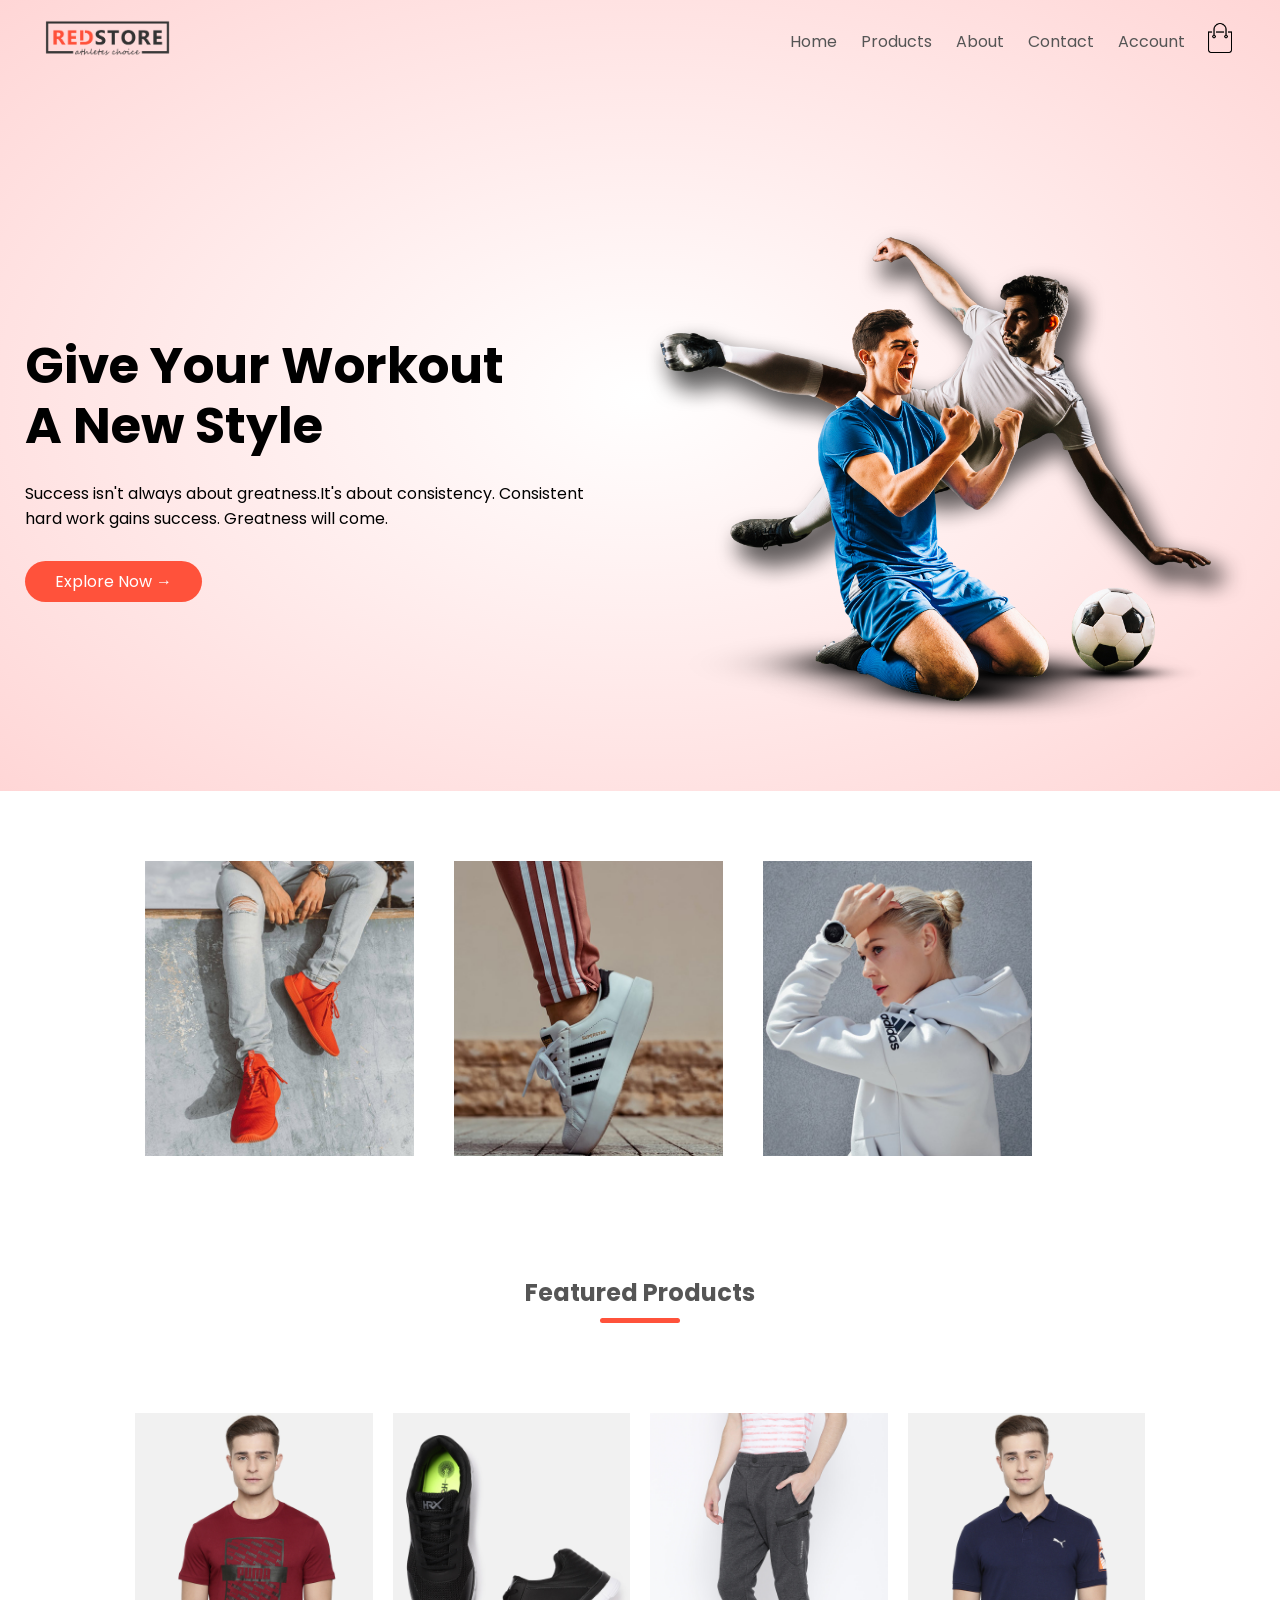
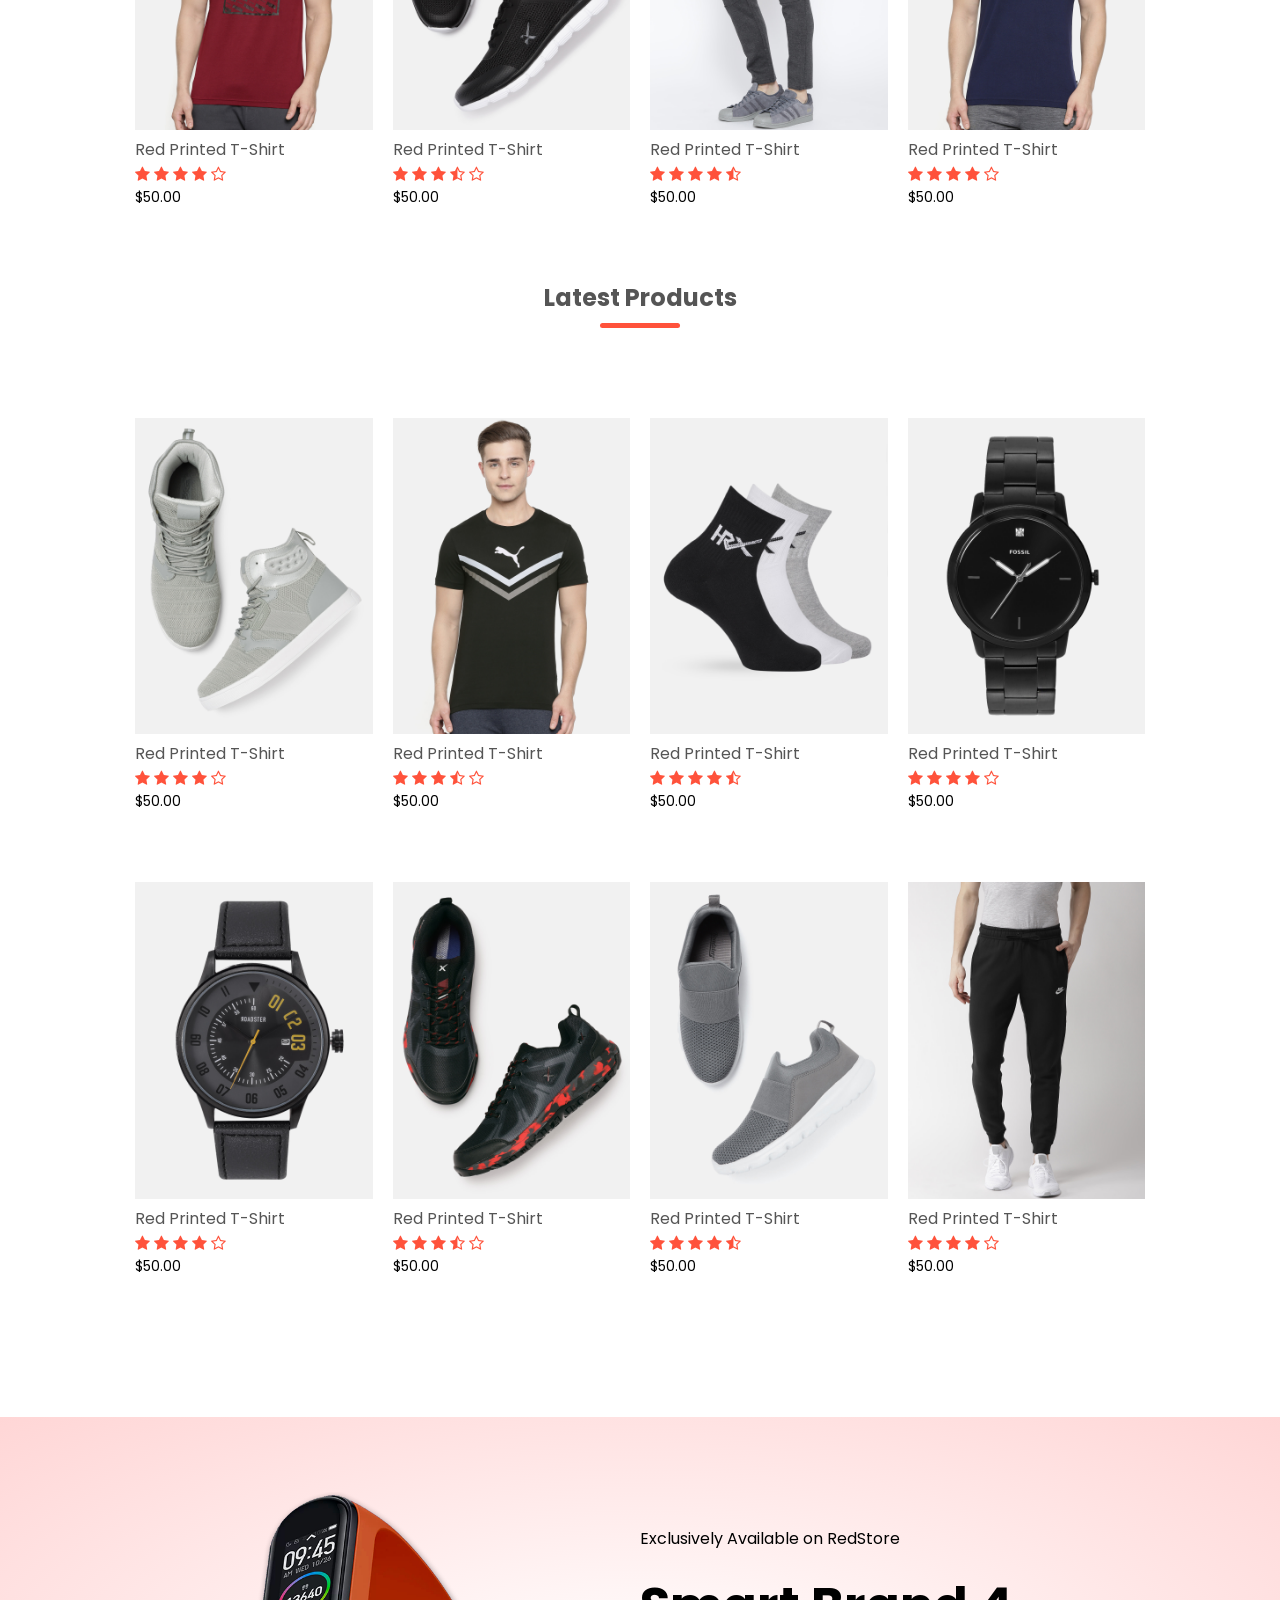
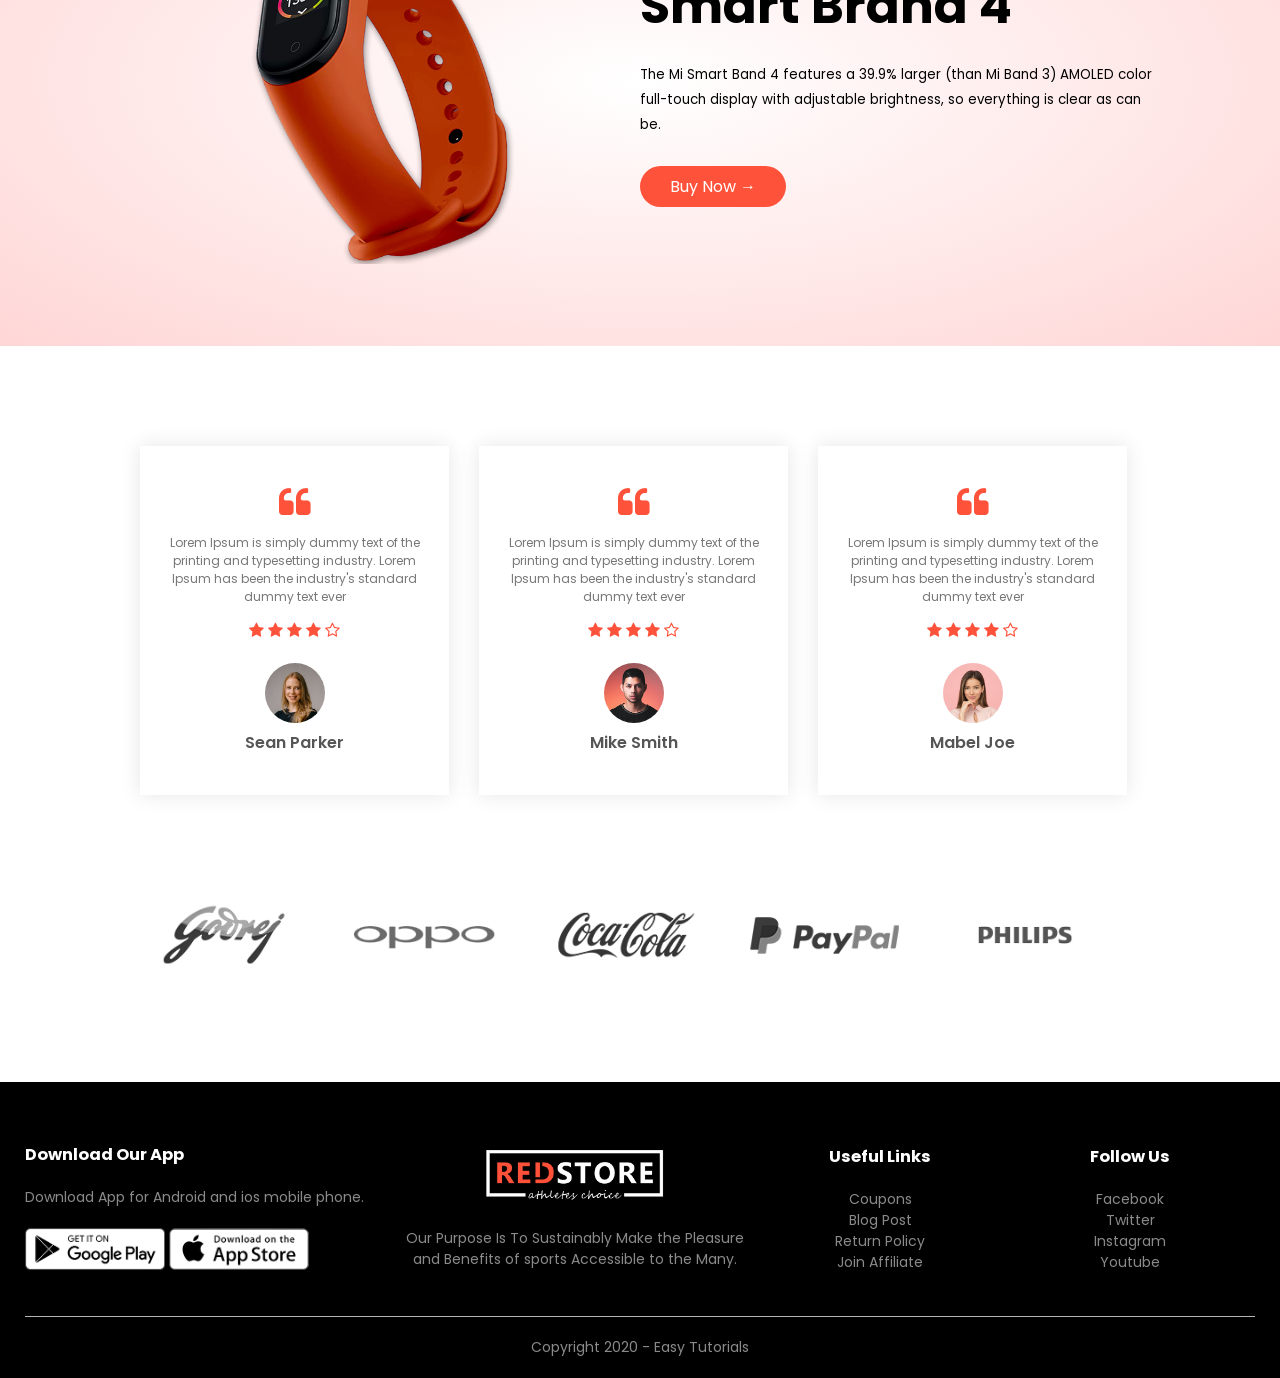
<file: index.html>
<!DOCTYPE html>
<html lang="en">
<head>
	<meta charset="UTF-8">
	<meta name="viewport" content="width=device-width, initial-scale=1.0">
	<title>RedStore | Ecommerce Website Design</title>
	<link rel="stylesheet" href="styles.css">
	
	<link rel="stylesheet" href="http://stackpath.bootstrapcdn.com/font-awesome/4.7.0/css/font-awesome.min.css">
</head>
<body>

	<div class="header">
<div class="container">
	<div class="navbar">
		<div class="logo">
			<a href="index.html"><img src="images/logo.png" alt="" width="125px"></a>
		</div>
		<nav>
			<ul id="MenuItems">
				<li>
					<a href="index.html">Home</a>
				</li>
				<li>
					<a href="products.html">Products</a>
				</li>
				<li>
					<a href="">About</a>
				</li>
				<li>
					<a href="">Contact</a>
				</li>
				<li>
					<a href="account.html">Account</a>
				</li>
			</ul>
		</nav>
		<a href="cart.html"><img src="images/cart.png" alt="" width="30px" height="30px"></a>
		<img src="images/menu.png" class="menu-icon" onclick="menutoggle()">

	</div>
	<div class="row">
		<div class="col-2">
			<h1>Give Your Workout <br> A New Style</h1>
			<p>Success isn't always about greatness.It's about consistency. Consistent <br> hard work gains success. Greatness will come.</p>
			<a href="" class="btn">Explore Now &#8594;</a>

		</div>
		<div class="col-2">
			<img src="images/image1.png" alt="">
		</div>

	</div>
</div>
</div>


		<!-- Featured categories -->

		<div class="categories">
			<div class="small-container">
			<div class="row">
				<div class="col-3">
					<img src="images/category-1.jpg" alt="">
				</div>
				<div class="col-3">
					<img src="images/category-2.jpg" alt="">
					
				</div>
				<div class="col-3">
					<img src="images/category-3.jpg" alt="">
					
				</div>

			</div>
		</div>
		</div>

		<!-- Featured Products -->

		<div class="small-container">
			<h2 class="title">Featured Products</h2>
			<div class="row">
				<div class="col-4">
					<a href="product-details.html"><img src="images/product-1.jpg" alt=""></a>
					<a href="product-details.html"><h4>Red Printed T-Shirt</h4></a>
					<div class="rating">
					<i class="fa fa-star"></i>
					<i class="fa fa-star"></i>
					<i class="fa fa-star"></i>
					<i class="fa fa-star"></i>
					<i class="fa fa-star-o"></i>
				</div>
					<p>$50.00</p>
				</div>
				<div class="col-4">
					<img src="images/product-2.jpg" alt="">
					<h4>Red Printed T-Shirt</h4>
					<div class="rating">
					<i class="fa fa-star"></i>
					<i class="fa fa-star"></i>
					<i class="fa fa-star"></i>
					<i class="fa fa-star-half-o"></i>
					<i class="fa fa-star-o"></i>
				</div>
					<p>$50.00</p>
				</div>
				<div class="col-4">
					<img src="images/product-3.jpg" alt="">
					<h4>Red Printed T-Shirt</h4>
					<div class="rating">
					<i class="fa fa-star"></i>
					<i class="fa fa-star"></i>
					<i class="fa fa-star"></i>
					<i class="fa fa-star"></i>
					<i class="fa fa-star-half-o"></i>
				</div>
					<p>$50.00</p>
				</div>
				<div class="col-4">
					<img src="images/product-4.jpg" alt="">
					<h4>Red Printed T-Shirt</h4>
					<div class="rating">
					<i class="fa fa-star"></i>
					<i class="fa fa-star"></i>
					<i class="fa fa-star"></i>
					<i class="fa fa-star"></i>
					<i class="fa fa-star-o"></i>
				</div>
					<p>$50.00</p>
				</div>
			</div>

			<!-- Latest products -->

			<h2 class="title">Latest Products</h2>
			<div class="row">
				<div class="col-4">
					<img src="images/product-5.jpg" alt="">
					<h4>Red Printed T-Shirt</h4>
					<div class="rating">
					<i class="fa fa-star"></i>
					<i class="fa fa-star"></i>
					<i class="fa fa-star"></i>
					<i class="fa fa-star"></i>
					<i class="fa fa-star-o"></i>
				</div>
					<p>$50.00</p>
				</div>
				<div class="col-4">
					<img src="images/product-6.jpg" alt="">
					<h4>Red Printed T-Shirt</h4>
					<div class="rating">
					<i class="fa fa-star"></i>
					<i class="fa fa-star"></i>
					<i class="fa fa-star"></i>
					<i class="fa fa-star-half-o"></i>
					<i class="fa fa-star-o"></i>
				</div>
					<p>$50.00</p>
				</div>
				<div class="col-4">
					<img src="images/product-7.jpg" alt="">
					<h4>Red Printed T-Shirt</h4>
					<div class="rating">
					<i class="fa fa-star"></i>
					<i class="fa fa-star"></i>
					<i class="fa fa-star"></i>
					<i class="fa fa-star"></i>
					<i class="fa fa-star-half-o"></i>
				</div>
					<p>$50.00</p>
				</div>
				<div class="col-4">
					<img src="images/product-8.jpg" alt="">
					<h4>Red Printed T-Shirt</h4>
					<div class="rating">
					<i class="fa fa-star"></i>
					<i class="fa fa-star"></i>
					<i class="fa fa-star"></i>
					<i class="fa fa-star"></i>
					<i class="fa fa-star-o"></i>
				</div>
					<p>$50.00</p>
				</div>
			</div>

			<div class="row">
				<div class="col-4">
					<img src="images/product-9.jpg" alt="">
					<h4>Red Printed T-Shirt</h4>
					<div class="rating">
					<i class="fa fa-star"></i>
					<i class="fa fa-star"></i>
					<i class="fa fa-star"></i>
					<i class="fa fa-star"></i>
					<i class="fa fa-star-o"></i>
				</div>
					<p>$50.00</p>
				</div>
				<div class="col-4">
					<img src="images/product-10.jpg" alt="">
					<h4>Red Printed T-Shirt</h4>
					<div class="rating">
					<i class="fa fa-star"></i>
					<i class="fa fa-star"></i>
					<i class="fa fa-star"></i>
					<i class="fa fa-star-half-o"></i>
					<i class="fa fa-star-o"></i>
				</div>
					<p>$50.00</p>
				</div>
				<div class="col-4">
					<img src="images/product-11.jpg" alt="">
					<h4>Red Printed T-Shirt</h4>
					<div class="rating">
					<i class="fa fa-star"></i>
					<i class="fa fa-star"></i>
					<i class="fa fa-star"></i>
					<i class="fa fa-star"></i>
					<i class="fa fa-star-half-o"></i>
				</div>
					<p>$50.00</p>
				</div>
				<div class="col-4">
					<img src="images/product-12.jpg" alt="">
					<h4>Red Printed T-Shirt</h4>
					<div class="rating">
					<i class="fa fa-star"></i>
					<i class="fa fa-star"></i>
					<i class="fa fa-star"></i>
					<i class="fa fa-star"></i>
					<i class="fa fa-star-o"></i>
				</div>
					<p>$50.00</p>
				</div>

			</div>
		</div>


		<!-- Offer -->

		<div class="offer">
			<div class="small-container">
			<div class="row">
				<div class="col-2">
					<img src="images/exclusive.png" alt="" class="offer-img">
				</div>
				<div class="col-2">
					<p>Exclusively Available on RedStore</p>
					<h1>Smart Brand 4</h1>
					<small>The Mi Smart Band 4 features a 39.9% larger (than Mi Band 3) AMOLED color full-touch display with adjustable brightness, so everything is clear as can be.</small>
					<div class="col-2">
						<a href="" class="btn">Buy Now &#8594;</a>
					</div>
				</div>

			</div>

		</div>
	</div>

	<!-- Testimonial -->


	<div class="testimonial">
		<div class="small-container">
			<div class="row">
				<div class="col-3">
					<i class="fa fa-quote-left"></i>
					<p>Lorem Ipsum is simply dummy text of the printing and typesetting industry. Lorem Ipsum has been the industry's standard dummy text ever</p>
					<div class="rating">
					<i class="fa fa-star"></i>
					<i class="fa fa-star"></i>
					<i class="fa fa-star"></i>
					<i class="fa fa-star"></i>
					<i class="fa fa-star-o"></i>
				</div>
				<img src="images/user-1.png" alt="">
				<h3>Sean Parker</h3>
				</div>
				<div class="col-3">
					<i class="fa fa-quote-left"></i>
					<p>Lorem Ipsum is simply dummy text of the printing and typesetting industry. Lorem Ipsum has been the industry's standard dummy text ever</p>
					<div class="rating">
					<i class="fa fa-star"></i>
					<i class="fa fa-star"></i>
					<i class="fa fa-star"></i>
					<i class="fa fa-star"></i>
					<i class="fa fa-star-o"></i>
				</div>
				<img src="images/user-2.png" alt="">
				<h3>Mike Smith</h3>
				</div>
				<div class="col-3">
					<i class="fa fa-quote-left"></i>
					<p>Lorem Ipsum is simply dummy text of the printing and typesetting industry. Lorem Ipsum has been the industry's standard dummy text ever</p>
					<div class="rating">
					<i class="fa fa-star"></i>
					<i class="fa fa-star"></i>
					<i class="fa fa-star"></i>
					<i class="fa fa-star"></i>
					<i class="fa fa-star-o"></i>
				</div>
				<img src="images/user-3.png" alt="">
				<h3>Mabel Joe</h3>
				</div>
			</div>
		</div>
	</div>

	<!-- Brands -->

	<div class="brands">
		<div class="small-container">
			<div class="row">
				<div class="col-5">
					<img src="images/logo-godrej.png" alt="">
				</div>
				<div class="col-5">
					<img src="images/logo-oppo.png" alt="">
				</div>
				<div class="col-5">
					<img src="images/logo-coca-cola.png" alt="">
				</div>
				<div class="col-5">
					<img src="images/logo-paypal.png" alt="">
				</div>
				<div class="col-5">
					<img src="images/logo-philips.png" alt="">
				</div>
			</div>
		</div>
	</div>


	<!-- Footer -->

	<div class="footer">
		<div class="container">
			<div class="row">
				<div class="footer-col-1">
					<h3>Download Our App</h3>
					<p>Download App for Android and ios mobile phone.</p>
					<div class="app-logo">
						<img src="images/play-store.png" alt="">
						<img src="images/app-store.png" alt="">
					</div>
				</div>
				<div class="footer-col-2">
					<img src="images/logo-white.png" alt="">
					<p>Our Purpose Is To Sustainably Make the Pleasure and Benefits of sports Accessible to the Many.</p>
				</div>
				<div class="footer-col-3">
					<h3>Useful Links</h3>
					<ul>
						<li>Coupons</li>
						<li>Blog Post</li>
						<li>Return Policy</li>
						<li>Join Affiliate</li>
					</ul>
					
				</div>
				<div class="footer-col-4">
					<h3>Follow Us</h3>
					<ul>
						<li>Facebook</li>
						<li>Twitter</li>
						<li>Instagram</li>
						<li>Youtube</li>
					</ul>
					
				</div>
			</div>
			<hr>
			<p class="copyright">Copyright 2020 - Easy Tutorials</p>
		</div>
	</div>

		<!-- js for toggle menu -->

		<script>
			var MenuItems = document.getElementById("MenuItems");

MenuItems.style.maxHeight = "0px";

function menutoggle(){

	if(MenuItems.style.maxHeight == "0px"){

		MenuItems.style.maxHeight = "200px";

	}
	else{

		MenuItems.style.maxHeight = "0px"
	}
}

		</script>


	
</body>
</html>
</file>
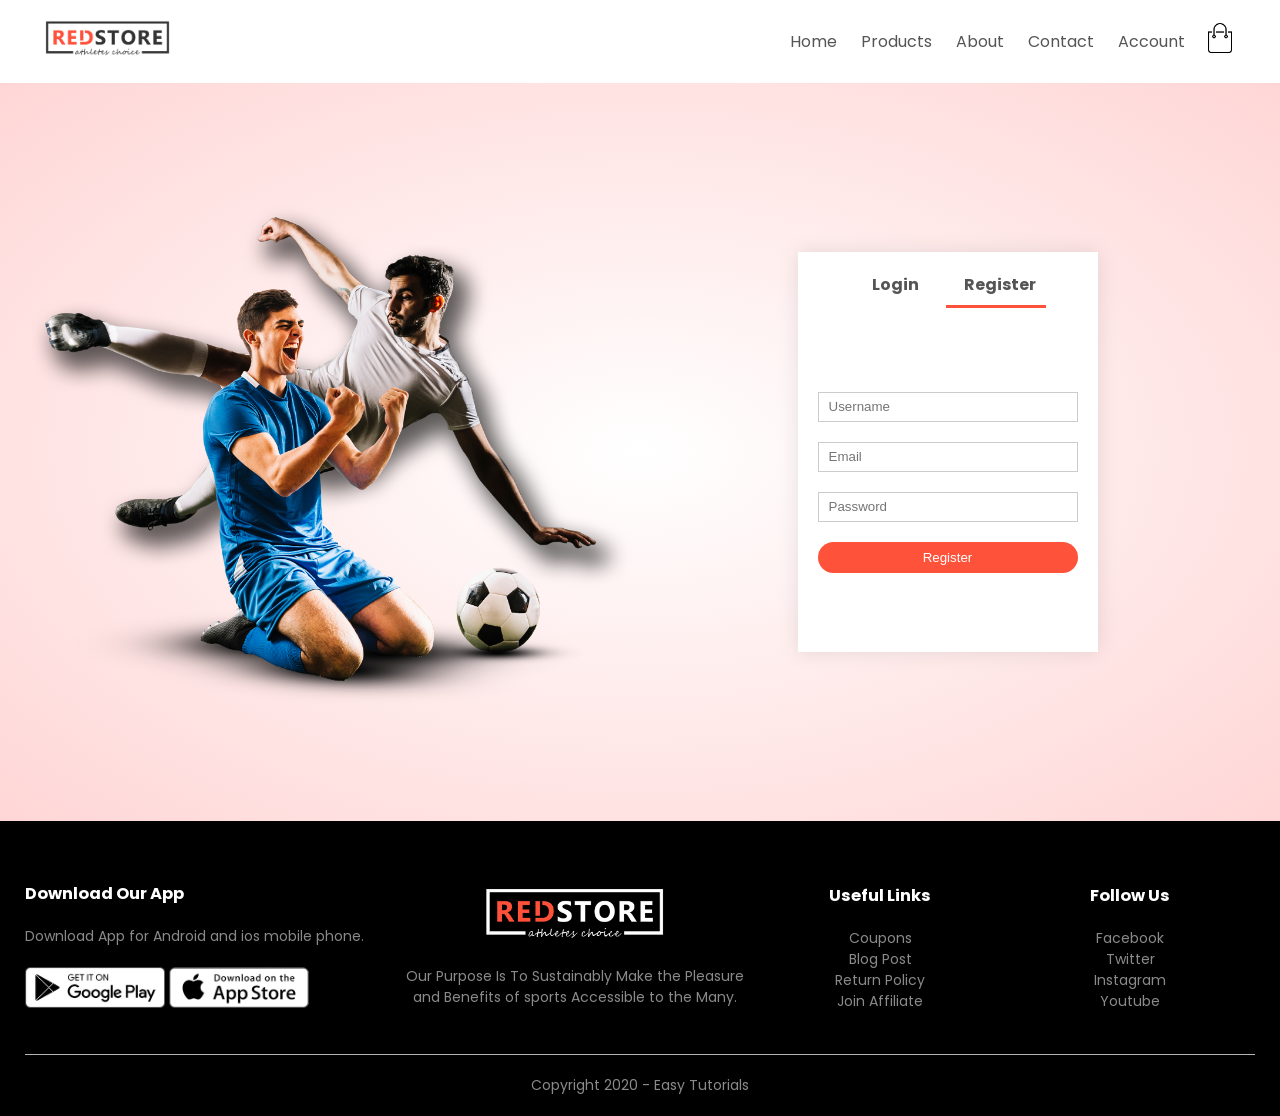
<file: account.html>
<!DOCTYPE html>
<html lang="en">
<head>
	<meta charset="UTF-8">
	<meta name="viewport" content="width=device-width, initial-scale=1.0">
	<title>All Products - RedStore </title>
	<link rel="stylesheet" href="styles.css">
	
	<link rel="stylesheet" href="http://stackpath.bootstrapcdn.com/font-awesome/4.7.0/css/font-awesome.min.css">
</head>
<body>

	
<div class="container">
	<div class="navbar">
		<div class="logo">
			<a href="index.html"><img src="images/logo.png" alt="" width="125px"></a>
		</div>
		<nav>
			<ul id="MenuItems">
				<li>
					<a href="index.html">Home</a>
				</li>
				<li>
					<a href="products.html">Products</a>
				</li>
				<li>
					<a href="">About</a>
				</li>
				<li>
					<a href="">Contact</a>
				</li>
				<li>
					<a href="account.html">Account</a>
				</li>
			</ul>
		</nav>
				<a href="cart.html"><img src="images/cart.png" alt="" width="30px" height="30px"></a>

		<img src="images/menu.png" class="menu-icon" onclick="menutoggle()">

	</div>
</div>

 			<!-- account-page -->
<div class="account-page">
	<div class="container">
		<div class="row">
			<div class="col-2">
				<img src="images/image1.png" width="100%">
			</div>
			<div class="col-2">
				<div class="form-container">
					<div class="form-btn">
						<span id="login">Login</span>
						<span id="register">Register</span>
						<hr id="Indicator">
					</div>
					<form action="" id="LoginForm">
						
						<input type="text" placeholder="Username">

						<input type="password" placeholder="Password">

						<button type="Submit" class="btn">Login</button>

						<a href="">Forgot password</a>
					</form>

					<form action="" id="RegForm">
						
						<input type="text" placeholder="Username">

						<input type="email" placeholder="Email">

						<input type="password" placeholder="Password">

						<button type="Submit" class="btn">Register</button>

					</form>
				</div>
			</div>
		</div>
	</div>
</div>




	<!-- Footer -->

	<div class="footer">
		<div class="container">
			<div class="row">
				<div class="footer-col-1">
					<h3>Download Our App</h3>
					<p>Download App for Android and ios mobile phone.</p>
					<div class="app-logo">
						<img src="images/play-store.png" alt="">
						<img src="images/app-store.png" alt="">
					</div>
				</div>
				<div class="footer-col-2">
					<img src="images/logo-white.png" alt="">
					<p>Our Purpose Is To Sustainably Make the Pleasure and Benefits of sports Accessible to the Many.</p>
				</div>
				<div class="footer-col-3">
					<h3>Useful Links</h3>
					<ul>
						<li>Coupons</li>
						<li>Blog Post</li>
						<li>Return Policy</li>
						<li>Join Affiliate</li>
					</ul>
					
				</div>
				<div class="footer-col-4">
					<h3>Follow Us</h3>
					<ul>
						<li>Facebook</li>
						<li>Twitter</li>
						<li>Instagram</li>
						<li>Youtube</li>
					</ul>
					
				</div>
			</div>
			<hr>
			<p class="copyright">Copyright 2020 - Easy Tutorials</p>
		</div>
	</div>



		<script>
			var MenuItems = document.getElementById("MenuItems");

MenuItems.style.maxHeight = "0px";

function menutoggle(){

	if(MenuItems.style.maxHeight == "0px"){

		MenuItems.style.maxHeight = "200px";

	}
	else{

		MenuItems.style.maxHeight = "0px"
	}
}


			 // js for toggel Form

			 
var LoginForm = document.getElementById("LoginForm");
var RegForm = document.getElementById("RegForm");
var Indicator = document.getElementById("Indicator");
var login = document.getElementById("login")
var register = document.getElementById("register");

register.addEventListener('click',function(){


RegForm.style.transform = "translateX(0px)";
LoginForm.style.transform = "translateX(0px)";
Indicator.style.transform = "translateX(100px)";



});

login.addEventListener('click',function(){


RegForm.style.transform = "translateX(300px)";
LoginForm.style.transform = "translateX(300px)";
Indicator.style.transform = "translateX(0px)";


});
		</script>


	
</body>
</html>
</file>
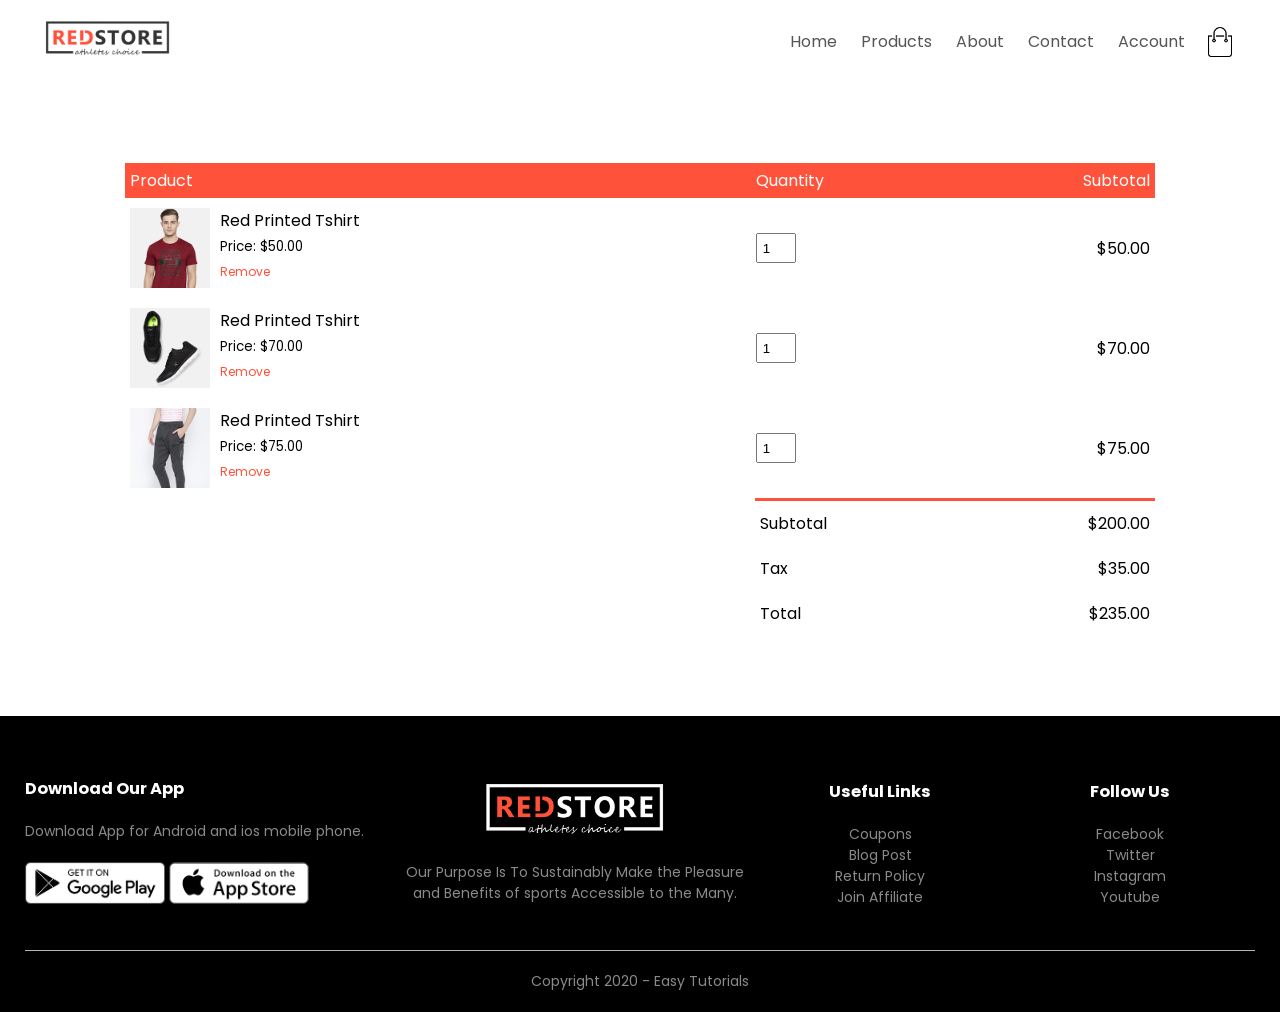
<file: cart.html>
<!DOCTYPE html>
<html lang="en">
<head>
	<meta charset="UTF-8">
	<meta name="viewport" content="width=device-width, initial-scale=1.0">
	<title>All Products - RedStore </title>
	<link rel="stylesheet" href="styles.css">
	
	<link rel="stylesheet" href="http://stackpath.bootstrapcdn.com/font-awesome/4.7.0/css/font-awesome.min.css">
</head>
<body>

	
<div class="container">
	<div class="navbar">
		<div class="logo">
			<a href="index.html"><img src="images/logo.png" alt="" width="125px"></a>
		</div>
		<nav>
			<ul id="MenuItems">
				<li>
					<a href="index.html">Home</a>
				</li>
				<li>
					<a href="products.html">Products</a>
				</li>
				<li>
					<a href="">About</a>
				</li>
				<li>
					<a href="">Contact</a>
				</li>
				<li>
					<a href="account.html">Account</a>
				</li>
			</ul>
		</nav>
		<img src="images/cart.png" alt="" width="30px" height="30px">
		<img src="images/menu.png" class="menu-icon" onclick="menutoggle()">

	</div>
</div>
	
			<!-- Cart Items Details -->

			<div class="small-container cart-page">
				<table>
					<tr>
						<th>Product</th>
						<th>Quantity</th>
						<th>Subtotal</th>

					</tr>
					<tr>
						<td>
							<div class="cart-info">
								<img src="images/buy-1.jpg" alt="">
							
							<div>
								<p>Red Printed Tshirt</p>
								<small>Price: $50.00</small>
								<br>
								<a href="">Remove</a>
							</div>
						</div>
						</td>
						<td><input type="number" value="1"></td>
						<td>$50.00</td>

					</tr>
					<tr>
						<td>
							<div class="cart-info">
								<img src="images/buy-2.jpg" alt="">
							
							<div>
								<p>Red Printed Tshirt</p>
								<small>Price: $70.00</small>
								<br>
								<a href="">Remove</a>
							</div>
						</div>
						</td>
						<td><input type="number" value="1"></td>
						<td>$70.00</td>

					</tr>
					<tr>
						<td>
							<div class="cart-info">
								<img src="images/buy-3.jpg" alt="">
							
							<div>
								<p>Red Printed Tshirt</p>
								<small>Price: $75.00</small>
								<br>
								<a href="">Remove</a>
							</div>
						</div>
						</td>
						<td><input type="number" value="1"></td>
						<td>$75.00</td>

					</tr>
				</table>

				<div class="total-price">
					<table>
						<tr>
							<td>Subtotal</td>
							<td>$200.00</td>

						</tr>
						<tr>
							<td>Tax</td>
							<td>$35.00</td>

						</tr>
						<tr>
							<td>Total</td>
							<td>$235.00</td>

						</tr>
					</table>
				</div>
			</div>


	<!-- Footer -->

	<div class="footer">
		<div class="container">
			<div class="row">
				<div class="footer-col-1">
					<h3>Download Our App</h3>
					<p>Download App for Android and ios mobile phone.</p>
					<div class="app-logo">
						<img src="images/play-store.png" alt="">
						<img src="images/app-store.png" alt="">
					</div>
				</div>
				<div class="footer-col-2">
					<img src="images/logo-white.png" alt="">
					<p>Our Purpose Is To Sustainably Make the Pleasure and Benefits of sports Accessible to the Many.</p>
				</div>
				<div class="footer-col-3">
					<h3>Useful Links</h3>
					<ul>
						<li>Coupons</li>
						<li>Blog Post</li>
						<li>Return Policy</li>
						<li>Join Affiliate</li>
					</ul>
					
				</div>
				<div class="footer-col-4">
					<h3>Follow Us</h3>
					<ul>
						<li>Facebook</li>
						<li>Twitter</li>
						<li>Instagram</li>
						<li>Youtube</li>
					</ul>
					
				</div>
			</div>
			<hr>
			<p class="copyright">Copyright 2020 - Easy Tutorials</p>
		</div>
	</div>

		<!-- js for toggle menu -->

		<script>
			var MenuItems = document.getElementById("MenuItems");

MenuItems.style.maxHeight = "0px";

function menutoggle(){

	if(MenuItems.style.maxHeight == "0px"){

		MenuItems.style.maxHeight = "200px";

	}
	else{

		MenuItems.style.maxHeight = "0px"
	}
}


		</script>


	
</body>
</html>
</file>
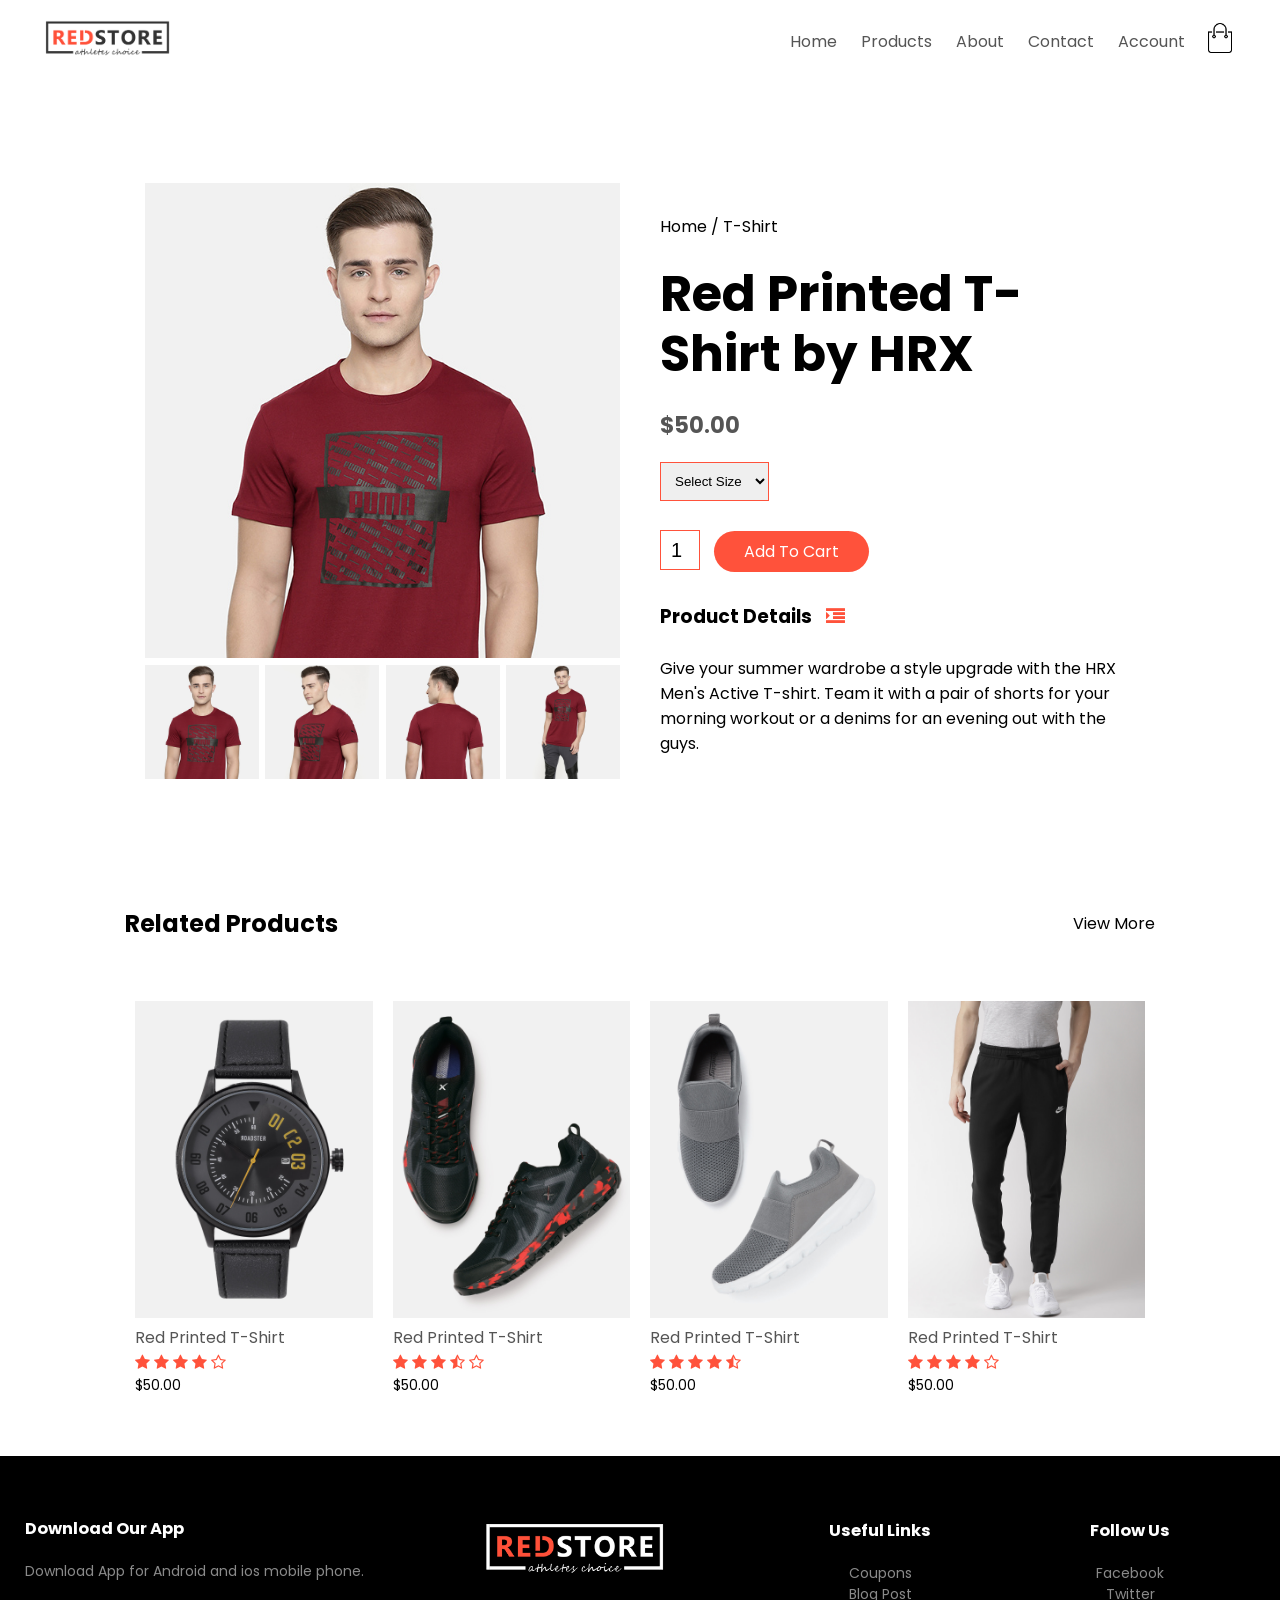
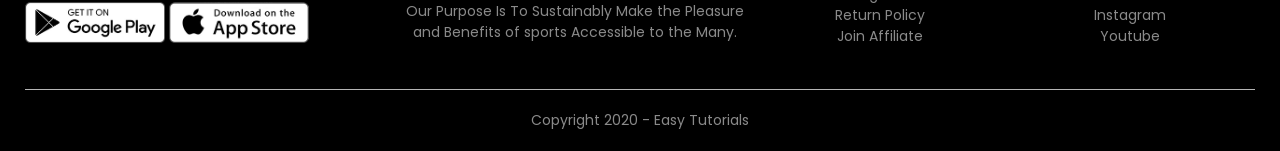
<file: product-details.html>
<!DOCTYPE html>
<html lang="en">
<head>
	<meta charset="UTF-8">
	<meta name="viewport" content="width=device-width, initial-scale=1.0">
	<title>All Products - RedStore </title>
	<link rel="stylesheet" href="styles.css">
	
	<link rel="stylesheet" href="http://stackpath.bootstrapcdn.com/font-awesome/4.7.0/css/font-awesome.min.css">
</head>
<body>

	
<div class="container">
	<div class="navbar">
		<div class="logo">
			<a href="index.html"><img src="images/logo.png" alt="" width="125px"></a>
		</div>
		<nav>
			<ul id="MenuItems">
				<li>
					<a href="index.html">Home</a>
				</li>
				<li>
					<a href="products.html">Products</a>
				</li>
				<li>
					<a href="">About</a>
				</li>
				<li>
					<a href="">Contact</a>
				</li>
				<li>
					<a href="account.html">Account</a>
				</li>
			</ul>
		</nav>
				<a href="cart.html"><img src="images/cart.png" alt="" width="30px" height="30px"></a>
		<img src="images/menu.png" class="menu-icon" onclick="menutoggle()">

	</div>
</div>


			<!-- Single Product Details -->

			<div class="small-container single-product">
				 <div class="row">
				 	<div class="col-2">
				 		<img src="images/gallery-1.jpg" alt="" id="ProductImg">

				 		<div class="small-img-row">
				 			<div class="small-img-col">
				 				<img src="images/gallery-1.jpg" width="100%" class="small-img">
				 			</div>
				 			<div class="small-img-col">
				 				<img src="images/gallery-2.jpg" width="100%" class="small-img">
				 			</div>
				 			<div class="small-img-col">
				 				<img src="images/gallery-3.jpg" width="100%" class="small-img">
				 			</div>
				 			<div class="small-img-col">
				 				<img src="images/gallery-4.jpg" width="100%" class="small-img">
				 			</div>
				 		</div>
				 	</div>
				 	<div class="col-2">
				 	<p>Home / T-Shirt</p>
				 	<h1>Red Printed T-Shirt by HRX</h1>
				 	<h4>$50.00</h4>
				 	<select>
				 		<option>Select Size</option>
				 		<option>XXL</option>
				 		<option>XL</option>
				 		<option>Large</option>
				 		<option>Medium</option>
				 		<option>Small</option>
				 		<option>XS</option>
				 	</select>
				 	<input type="number" value="1">
				 	<a href="" class="btn">Add To Cart</a>
				 	<h3>Product Details <i class="fa fa-indent"></i></h3>
				 	<br>
				 	<p>Give your summer wardrobe a style upgrade with the HRX Men's Active T-shirt. Team it with a pair of shorts for your morning workout or a denims for an evening out with the guys.</p>
				 </div>
				 </div>
			</div>

				<!-- Title -->

				<div class="small-container single-product">
					<div class="row row-2">
						<h2>Related Products</h2>
						<p>View More</p>
					</div> 
				</div>




		<!-- Featured Products -->

		<div class="small-container">

			<div class="row">
				<div class="col-4">
					<img src="images/product-9.jpg" alt="">
					<h4>Red Printed T-Shirt</h4>
					<div class="rating">
					<i class="fa fa-star"></i>
					<i class="fa fa-star"></i>
					<i class="fa fa-star"></i>
					<i class="fa fa-star"></i>
					<i class="fa fa-star-o"></i>
				</div>
					<p>$50.00</p>
				</div>
				<div class="col-4">
					<img src="images/product-10.jpg" alt="">
					<h4>Red Printed T-Shirt</h4>
					<div class="rating">
					<i class="fa fa-star"></i>
					<i class="fa fa-star"></i>
					<i class="fa fa-star"></i>
					<i class="fa fa-star-half-o"></i>
					<i class="fa fa-star-o"></i>
				</div>
					<p>$50.00</p>
				</div>
				<div class="col-4">
					<img src="images/product-11.jpg" alt="">
					<h4>Red Printed T-Shirt</h4>
					<div class="rating">
					<i class="fa fa-star"></i>
					<i class="fa fa-star"></i>
					<i class="fa fa-star"></i>
					<i class="fa fa-star"></i>
					<i class="fa fa-star-half-o"></i>
				</div>
					<p>$50.00</p>
				</div>
				<div class="col-4">
					<img src="images/product-12.jpg" alt="">
					<h4>Red Printed T-Shirt</h4>
					<div class="rating">
					<i class="fa fa-star"></i>
					<i class="fa fa-star"></i>
					<i class="fa fa-star"></i>
					<i class="fa fa-star"></i>
					<i class="fa fa-star-o"></i>
				</div>
					<p>$50.00</p>
				</div>

			</div>

		</div>

			
	

	<!-- Footer -->

	<div class="footer">
		<div class="container">
			<div class="row">
				<div class="footer-col-1">
					<h3>Download Our App</h3>
					<p>Download App for Android and ios mobile phone.</p>
					<div class="app-logo">
						<img src="images/play-store.png" alt="">
						<img src="images/app-store.png" alt="">
					</div>
				</div>
				<div class="footer-col-2">
					<img src="images/logo-white.png" alt="">
					<p>Our Purpose Is To Sustainably Make the Pleasure and Benefits of sports Accessible to the Many.</p>
				</div>
				<div class="footer-col-3">
					<h3>Useful Links</h3>
					<ul>
						<li>Coupons</li>
						<li>Blog Post</li>
						<li>Return Policy</li>
						<li>Join Affiliate</li>
					</ul>
					
				</div>
				<div class="footer-col-4">
					<h3>Follow Us</h3>
					<ul>
						<li>Facebook</li>
						<li>Twitter</li>
						<li>Instagram</li>
						<li>Youtube</li>
					</ul>
					
				</div>
			</div>
			<hr>
			<p class="copyright">Copyright 2020 - Easy Tutorials</p>
		</div>
	</div>

		<!-- js for toggle menu -->

		<script>
			var MenuItems = document.getElementById("MenuItems");

MenuItems.style.maxHeight = "0px";

function menutoggle(){

	if(MenuItems.style.maxHeight == "0px"){

		MenuItems.style.maxHeight = "200px";

	}
	else{

		MenuItems.style.maxHeight = "0px"
	}
}

		// js for product gallery

		
			var ProductImg = document.getElementById("ProductImg");

var SmallImg = document.getElementsByClassName("small-img");
 SmallImg[0].onclick = function()
 {

 	ProductImg.src = SmallImg[0].src;
 }
 SmallImg[1].onclick = function()
 {

 	ProductImg.src = SmallImg[1].src;
 }
 SmallImg[2].onclick = function()
 {

 	ProductImg.src = SmallImg[2].src;
 }
 SmallImg[3].onclick = function()
 {

 	ProductImg.src = SmallImg[3].src;
 }
		</script>


	
</body>
</html>
</file>
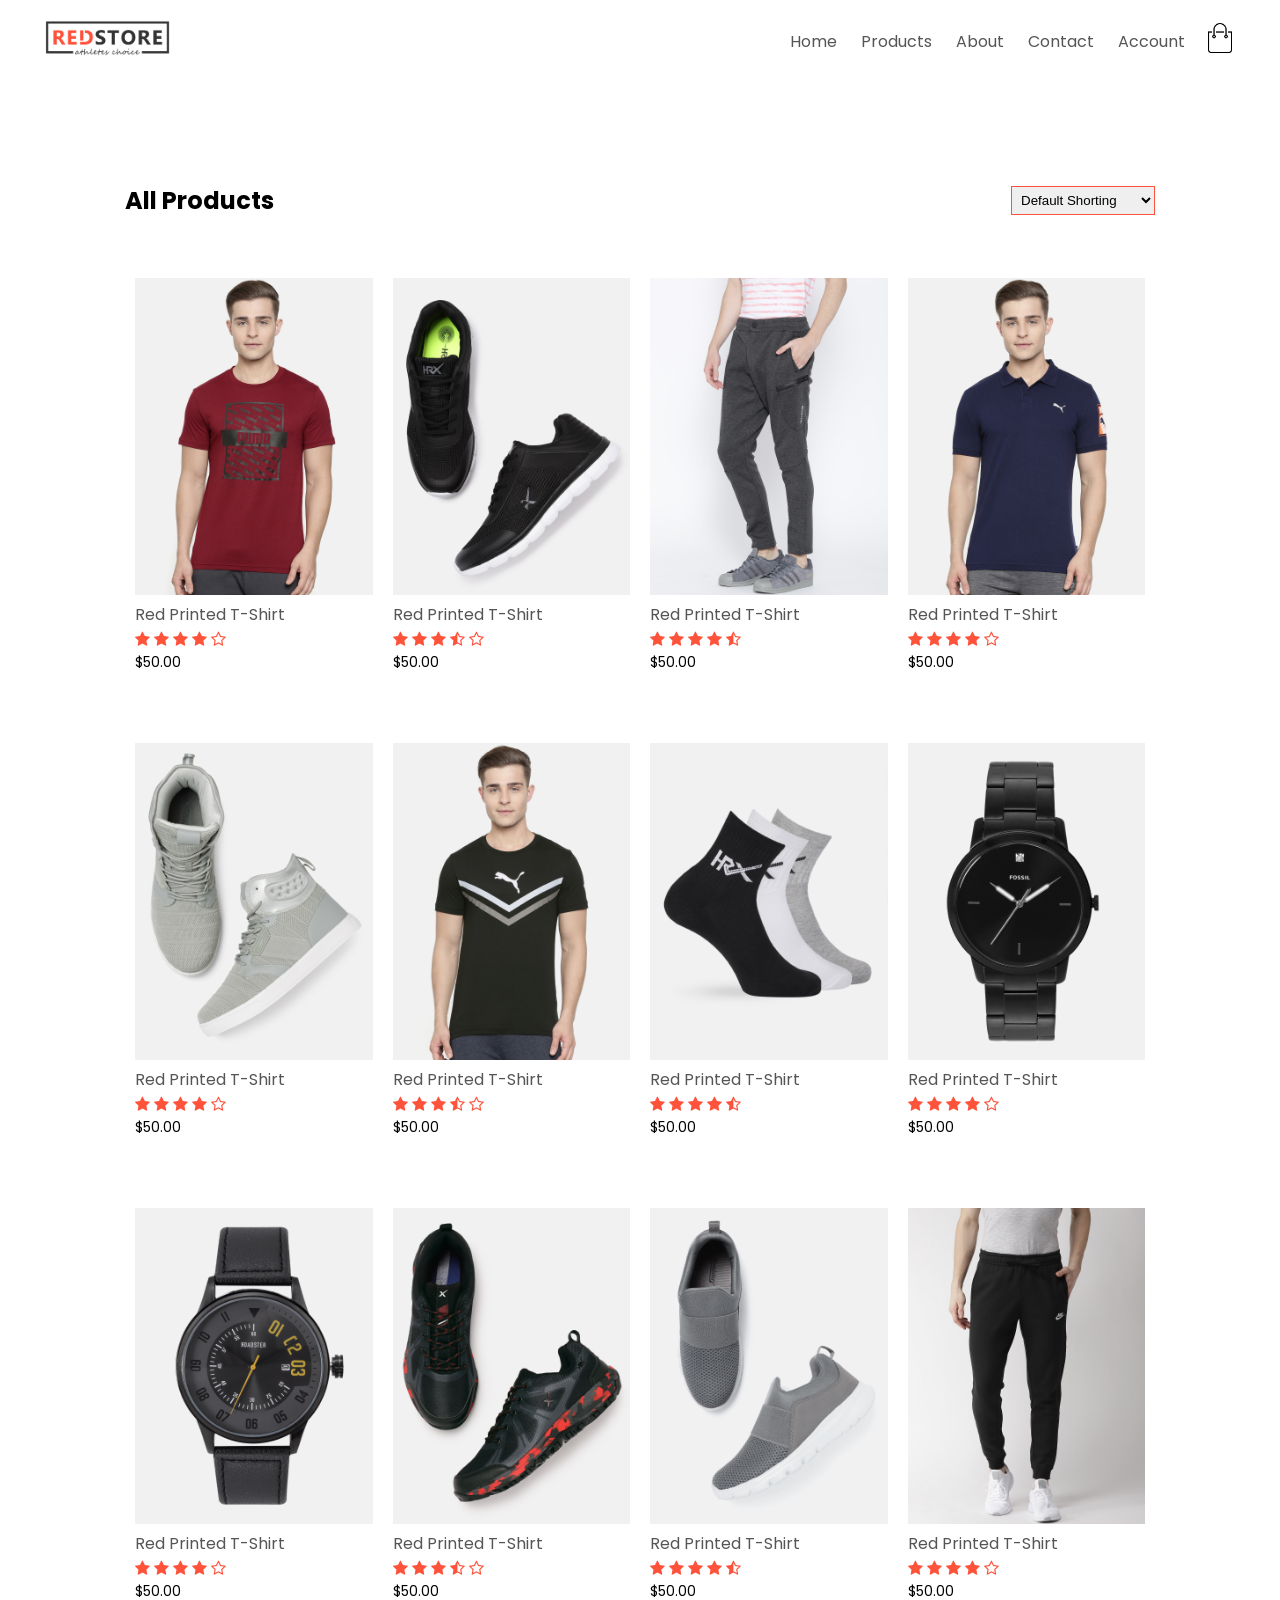
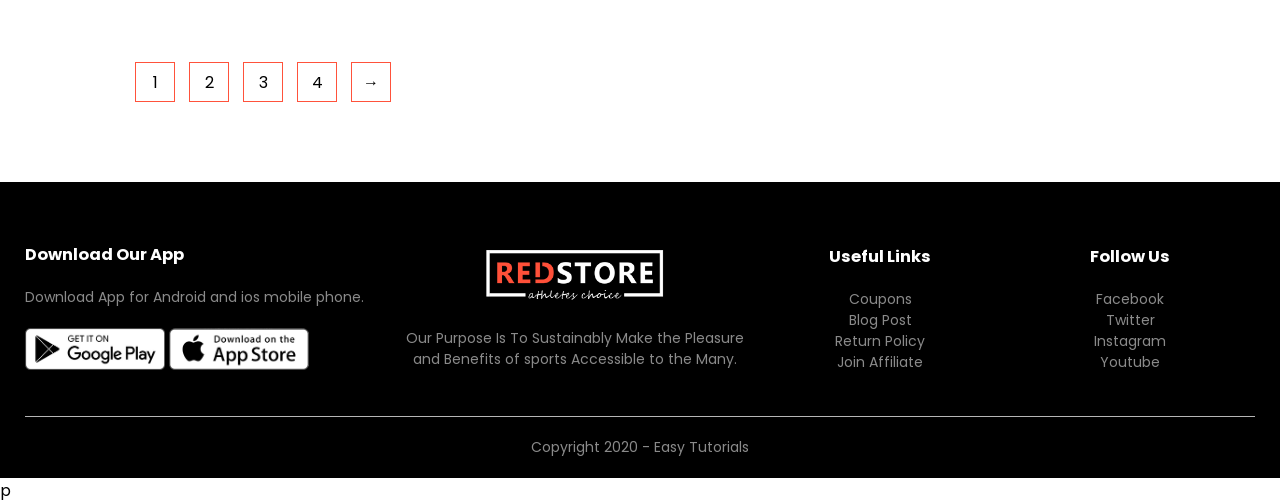
<file: products.html>
<!DOCTYPE html>
<html lang="en">
<head>
	<meta charset="UTF-8">
	<meta name="viewport" content="width=device-width, initial-scale=1.0">
	<title>All Products - RedStore </title>
	<link rel="stylesheet" href="styles.css">
	
	<link rel="stylesheet" href="http://stackpath.bootstrapcdn.com/font-awesome/4.7.0/css/font-awesome.min.css">
</head>
<body>

	
<div class="container">
	<div class="navbar">
		<div class="logo">
			<a href="index.html"><img src="images/logo.png" alt="" width="125px"></a>
		</div>
		<nav>
			<ul id="MenuItems">
				<li>
					<a href="index.html">Home</a>
				</li>
				<li>
					<a href="products.html">Products</a>
				</li>
				<li>
					<a href="">About</a>
				</li>
				<li>
					<a href="">Contact</a>
				</li>
				<li>
					<a href="account.html">Account</a>
				</li>
			</ul>
		</nav>
				<a href="cart.html"><img src="images/cart.png" alt="" width="30px" height="30px"></a>
		<img src="images/menu.png" class="menu-icon" onclick="menutoggle()">

	</div>
</div>

		<!-- Featured Products -->

		<div class="small-container">
			<div class="row row-2">
				<h2>All Products</h2>
				<select>
					<option>Default Shorting</option>
					<option>Short by price</option>
					<option>Short by popularity</option>
					<option>Short by rating</option>
					<option>Short by sale</option>

				</select>
			</div>
			<div class="row">
				<div class="col-4">
					<a href="product-details.html"><img src="images/product-1.jpg" alt=""></a>
					<a href="product-details.html"><h4>Red Printed T-Shirt</h4></a>
					<div class="rating">
					<i class="fa fa-star"></i>
					<i class="fa fa-star"></i>
					<i class="fa fa-star"></i>
					<i class="fa fa-star"></i>
					<i class="fa fa-star-o"></i>
				</div>
					<p>$50.00</p>
				</div>
				<div class="col-4">
					<img src="images/product-2.jpg" alt="">
					<h4>Red Printed T-Shirt</h4>
					<div class="rating">
					<i class="fa fa-star"></i>
					<i class="fa fa-star"></i>
					<i class="fa fa-star"></i>
					<i class="fa fa-star-half-o"></i>
					<i class="fa fa-star-o"></i>
				</div>
					<p>$50.00</p>
				</div>
				<div class="col-4">
					<img src="images/product-3.jpg" alt="">
					<h4>Red Printed T-Shirt</h4>
					<div class="rating">
					<i class="fa fa-star"></i>
					<i class="fa fa-star"></i>
					<i class="fa fa-star"></i>
					<i class="fa fa-star"></i>
					<i class="fa fa-star-half-o"></i>
				</div>
					<p>$50.00</p>
				</div>
				<div class="col-4">
					<img src="images/product-4.jpg" alt="">
					<h4>Red Printed T-Shirt</h4>
					<div class="rating">
					<i class="fa fa-star"></i>
					<i class="fa fa-star"></i>
					<i class="fa fa-star"></i>
					<i class="fa fa-star"></i>
					<i class="fa fa-star-o"></i>
				</div>
					<p>$50.00</p>
				</div>
			</div>


			<div class="row">
				<div class="col-4">
					<img src="images/product-5.jpg" alt="">
					<h4>Red Printed T-Shirt</h4>
					<div class="rating">
					<i class="fa fa-star"></i>
					<i class="fa fa-star"></i>
					<i class="fa fa-star"></i>
					<i class="fa fa-star"></i>
					<i class="fa fa-star-o"></i>
				</div>
					<p>$50.00</p>
				</div>
				<div class="col-4">
					<img src="images/product-6.jpg" alt="">
					<h4>Red Printed T-Shirt</h4>
					<div class="rating">
					<i class="fa fa-star"></i>
					<i class="fa fa-star"></i>
					<i class="fa fa-star"></i>
					<i class="fa fa-star-half-o"></i>
					<i class="fa fa-star-o"></i>
				</div>
					<p>$50.00</p>
				</div>
				<div class="col-4">
					<img src="images/product-7.jpg" alt="">
					<h4>Red Printed T-Shirt</h4>
					<div class="rating">
					<i class="fa fa-star"></i>
					<i class="fa fa-star"></i>
					<i class="fa fa-star"></i>
					<i class="fa fa-star"></i>
					<i class="fa fa-star-half-o"></i>
				</div>
					<p>$50.00</p>
				</div>
				<div class="col-4">
					<img src="images/product-8.jpg" alt="">
					<h4>Red Printed T-Shirt</h4>
					<div class="rating">
					<i class="fa fa-star"></i>
					<i class="fa fa-star"></i>
					<i class="fa fa-star"></i>
					<i class="fa fa-star"></i>
					<i class="fa fa-star-o"></i>
				</div>
					<p>$50.00</p>
				</div>
			</div>

			<div class="row">
				<div class="col-4">
					<img src="images/product-9.jpg" alt="">
					<h4>Red Printed T-Shirt</h4>
					<div class="rating">
					<i class="fa fa-star"></i>
					<i class="fa fa-star"></i>
					<i class="fa fa-star"></i>
					<i class="fa fa-star"></i>
					<i class="fa fa-star-o"></i>
				</div>
					<p>$50.00</p>
				</div>
				<div class="col-4">
					<img src="images/product-10.jpg" alt="">
					<h4>Red Printed T-Shirt</h4>
					<div class="rating">
					<i class="fa fa-star"></i>
					<i class="fa fa-star"></i>
					<i class="fa fa-star"></i>
					<i class="fa fa-star-half-o"></i>
					<i class="fa fa-star-o"></i>
				</div>
					<p>$50.00</p>
				</div>
				<div class="col-4">
					<img src="images/product-11.jpg" alt="">
					<h4>Red Printed T-Shirt</h4>
					<div class="rating">
					<i class="fa fa-star"></i>
					<i class="fa fa-star"></i>
					<i class="fa fa-star"></i>
					<i class="fa fa-star"></i>
					<i class="fa fa-star-half-o"></i>
				</div>
					<p>$50.00</p>
				</div>
				<div class="col-4">
					<img src="images/product-12.jpg" alt="">
					<h4>Red Printed T-Shirt</h4>
					<div class="rating">
					<i class="fa fa-star"></i>
					<i class="fa fa-star"></i>
					<i class="fa fa-star"></i>
					<i class="fa fa-star"></i>
					<i class="fa fa-star-o"></i>
				</div>
					<p>$50.00</p>
				</div>

			</div>

			<div class="page-btn">
				<span>1</span>
				<span>2</span>
				<span>3</span>
				<span>4</span>
				<span>&#8594</span>

			</div>


		</div>

			
	

	<!-- Footer -->

	<div class="footer">
		<div class="container">
			<div class="row">
				<div class="footer-col-1">
					<h3>Download Our App</h3>
					<p>Download App for Android and ios mobile phone.</p>
					<div class="app-logo">
						<img src="images/play-store.png" alt="">
						<img src="images/app-store.png" alt="">
					</div>
				</div>
				<div class="footer-col-2">
					<img src="images/logo-white.png" alt="">
					<p>Our Purpose Is To Sustainably Make the Pleasure and Benefits of sports Accessible to the Many.</p>
				</div>
				<div class="footer-col-3">
					<h3>Useful Links</h3>
					<ul>
						<li>Coupons</li>
						<li>Blog Post</li>
						<li>Return Policy</li>
						<li>Join Affiliate</li>
					</ul>
					
				</div>
				<div class="footer-col-4">
					<h3>Follow Us</h3>
					<ul>
						<li>Facebook</li>
						<li>Twitter</li>
						<li>Instagram</li>
						<li>Youtube</li>
					</ul>
					
				</div>
			</div>
			<hr>
			<p class="copyright">Copyright 2020 - Easy Tutorials</p>
		</div>
	</div>

		<!-- js for toggle menu -->

		<script>
			var MenuItems = document.getElementById("MenuItems");

MenuItems.style.maxHeight = "0px";

function menutoggle(){

	if(MenuItems.style.maxHeight == "0px"){

		MenuItems.style.maxHeight = "200px";

	}
	else{

		MenuItems.style.maxHeight = "0px"
	}
}


		</script>


	
</body>
</html>p
</file>
<file: styles.css>
@import url('https://fonts.googleapis.com/css2?family=Poppins:wght@300;400;500;600;700&display=swap');
*{
	padding: 0;
	margin: 0;
	box-sizing: border-box;
}
body{
	font-family: 'Poppins', sans-serif;
}


/*			Header*/


.navbar{
	display: flex;
	align-items: center;
	padding: 20px;
}
.container{
	max-width: 1300px;
	margin: auto;
/*	width: 80%;*/
/*	padding-left: 25px;*/
/*	padding-right: 25px;*/
	padding: 0px 25px;

}
nav{
	flex: 1;
	text-align: right;
}
nav ul{
	display: inline-block;
	list-style-type: none;
}
nav ul li{
	display: inline-block;
	margin-right: 20px;
}
a{
	text-decoration: none;
	color: #555;
}
.row{
	display: flex;
	align-items: center;
	flex-wrap: wrap;
	justify-content: space-aroud;
}
.col-2{
	flex-basis: 50%;
	min-width: 300px;
}
.col-2 img{
max-width: 100%;
padding: 50px 0;
}
.col-2 h1{
	font-size: 50px;
	line-height: 60px;
	margin: 25px 0;
}
.btn{
	display: inline-block;
	background: #ff523b;
	color: white;
	padding: 8px 30px;
	margin: 30px 0;
	border-radius: 30px;
}
.btn:hover{
	background: #563434;
}
.header{
	background: radial-gradient(#fff,#ffd6d6);
}
.header .row{
	margin-top: 70px;
}


/*			Featured categories*/



.categories{
	margin: 70px 0;
}
.col-3{
	flex-basis: 30%;
	min-width: 250px;
	margin-bottom: 30px;
}
.col-3 img{
	width: 100%;
	padding: 0px 20px;

}


/*			Featured products & Latest products*/


.small-container{
	max-width: 1080px;
	margin: auto;
	padding: 0px 25px;
/*	padding-left: 25px;*/
/*	padding-right: 25px;*/
}
.col-4{
	flex-basis: 25%;
	padding: 10px;
	min-width: 200px;
	margin-bottom: 50px;
	transition: transform 0.5s;
}
.col-4 img{
	width: 100%;

}


.title{
	text-align: center;
	margin: 0 auto 80px;
	position: relative;
	line-height: 60px;
	color: #555;
}
.title::after{
	content: '';
	background: #ff523b;
	width: 80px;
	height: 5px;
	border-radius: 5px;
	position: absolute;
	bottom: 0;
	left: 50%;
	transform: translateX(-50%);
}
h4{
	color: #555;
	font-weight: normal;

}
.col-4 p{
	font-size: 14px;
}
.rating .fa{
	color: #ff523b;
}
.col-4:hover{
	transform: translateY(-5px);
}

/*		<!-- Offer -->*/

.offer{
	background: radial-gradient(#fff,#ffd6d6);
	margin-top: 80px;
	padding: 30px 0px;
}
.col-2 .offer-img{
	padding:45px;
}
.small{
	color: #555;
}

				/*testimonial*/

.testimonial{
	padding-top: 100px;
/*	padding:0 20px;*/

}
.testimonial .col-3{
	text-align: center;
	padding: 40px 20px;
	box-shadow: 0 0 20px 0px rgba(0, 0, 0, 0.1);
	cursor: pointer;
	transition: transform 0.5s;
	margin:0 15px;

}
.testimonial .col-3 img{
	width: 100px;
	margin-top: 20px;
	border-radius: 50%;
/*	padding:0 20px;*/
}

.testimonial .col-3:hover{
	transform: translateY(-10px);
}
.fa.fa-quote-left{
	font-size: 34px;
	color: #ff523b;
}
.col-3 p{
	font-size: 12px;
	margin: 12px 0px;
	color: #777;
}
.testimonial .col-3 h3{
	font-weight: 600;
	color: #555;
	font-size: 16px;
}

/*			Brands*/

.brands{
	margin: 100px auto;
/*	padding: 0 20px;*/
}
.col-5{
	width: 200px;
}
.col-5 img{
	width: 100%;
	cursor: pointer;
	filter: grayscale(100%);
	padding: 0 20px;

}
.col-5 img:hover{
	filter: grayscale(0);

}


/*			Footer*/

.footer{
	background: #000;
	color: #8a8a8a;
	font-size: 14px;
	padding: 60px 0 20px;
}
.footer p{
	color: #8a8a8a;
}
.footer h3{
	color: #fff;
	margin-bottom: 20px;
}
.footer-col-1, .footer-col-2, .footer-col-3, .footer-col-4{
	min-width: 250px;
	margin-bottom: 20px;
} 
.footer-col-1{
	flex-basis: 30%;
}
.footer-col-2{
	flex: 1;
	text-align: center;
}
.footer-col-2 img{
	width: 180px;
	margin-bottom: 20px;
/*	text-align: center;*/
}
.footer-col-3, .footer-col-4{
	flex-basis: 12%;
	text-align: center;
}
ul{
	list-style-type: none;
}
.app-logo{
	margin-top: 20px;
}
.app-logo img{
	width: 140px;
}
.footer hr{
	border: none;
	background: #b5b5b5;
	height: 1px;
	margin: 20px 0;
}
.copyright{
	text-align: center;

}

.menu-icon{
	width: 28px;
	margin-left: 20px;
	display: none;
}



/*			All Products*/


.row-2{
	justify-content: space-between;
	margin: 100px auto 50px;
}
select{
	border:1px solid #ff523b;
	padding: 5px;

}
select:focus{
	outline:none;
}
.page-btn{
	margin: 0 auto 80px;
}
.page-btn span{
	display: inline-block;
	border: 1px solid #ff523b;
	margin-left: 10px;
	width: 40px;
	height: 40px;
	text-align: center;
	line-height: 40px;
	cursor: pointer;
}
.page-btn span:hover{
	background: #ff523b;
	color: #fff;
}

/*			Single Product Details*/


.single-product{
	margin-top: 80px;
}
.single-product .col-2 img{
	padding: 0;
}
.single-product .col-2{
	padding: 20px;
}
.single-product h4{
	margin: 20px 0;
	font-size: 22px;
	font-weight: bold;
}
.single-product select{
	display: block;
	padding: 10px;
	margin-top: 20px;
}
.single-product input{
	width: 40px;
	height: 40px;
	padding-left: 10px;
	font-size: 20px;
	margin-right: 10px;
	border: 1px solid #ff523b;
}
input:focus{
outline: none;
}
.single-product .fa{
	color:#ff523b;
	margin-left: 10px;
}
.small-img-row{
	display: flex;
	justify-content: space-between;
}
.small-img-col{
	flex-basis: 24%;
	cursor: pointer;
}


/*			Cart Items*/


.cart-page{
	margin: 80px auto;
}
table{
	width: 100%;
	border-collapse: collapse;
}
.cart-info{
	display: flex;
	flex-wrap: wrap;
}
th{
	text-align: left;
	padding: 5px;
	color: #fff;
	background: #ff523b;font-weight: normal;
}

td{
	padding: 10px 5px;

}
td input{
	width: 40px;
	height: 30px;
	padding: 5px;
}
td a{
	color: #ff523b;
	font-size: 12px;
}
td img{
	width: 80px;
	height: 80px;
	margin-right: 10px;
}
.total-price{
	display: flex;
	justify-content: flex-end;
}
.total-price table{
	border-top:3px solid #ff523b;
	width: 100%;
	max-width: 400px;
}
td:last-child{
	text-align: right;
}
th:last-child{
	text-align: right;
}


/*account-page*/

.account-page{
	padding: 50px 0px;
	background: radial-gradient(#fff,#ffd6d6);
}
.form-container{
	background: #fff;
	width: 300px;
	height: 400px;
	position: relative;
	text-align: center;
	padding: 20px 0px;
	margin: auto;
	box-shadow: 0 0 20px 0px rgba(0, 0, 0, 0.1) ;
	overflow: hidden;
}
.form-container span{
font-weight: bold;
padding: 0 10px;
color: #555;
cursor: pointer;
width: 100px;
display: inline-block;
}
.form-btn{
	display: inline-block;

}
.form-container form{
	max-width: 300px;
	padding: 0 20px;
	position: absolute;
	top: 130px;
	transition: transform 1s;
}
form input{
	width: 100%;
	height: 30px;
	margin: 10px 0;
	padding: 0 10px;
	border: 1px solid #ccc;
}
form .btn{
	width: 100%;
	border: none;
	cursor: pointer;
	margin: 10px 0;
}
form .btn:focus{
	outline: none;
}
#LoginForm{
	left: -300px;
}
#RegForm{
	left: 0;
}
form a{
	font-size: 12px;
}
#Indicator{
	width: 100px;
	border: none;
	background: #ff523b;
	height: 3px;
	margin-top: 8px;
	transform: translateX(100px);
	transition: transform 1s;
}











/*         media query for menu*/

@media only screen and (max-width:800px){

	nav ul{
		position: absolute;
		top: 70px;
		left: 0;
		background: #333;
		width: 100%;
		overflow: hidden;
		transition: max-height 0.5s;
	}
	nav ul li{
		display: block;
		margin-right: 50px;
		margin-top: 10px;
		margin-bottom: 10px;
	}
	nav ul li a{
		color: #fff;

	}
	.menu-icon{
		display: block;
		cursor: pointer;
	}
}

/*         media query for less than 600 screen size*/


@media only screen and (max-width:600px){


.row{
	text-align: center;
}
.col-2, .col-3, .col-4{
	flex-basis: 100%;
/*	margin: 50px;*/
}
.testimonial .col-3{

	margin: 20px 0px;
}
.col-5{
    width: 100%;
   padding: 0px 50px;

}
.footer-col-1{
	flex-basis: 100%;
	margin: 30px;
}

.footer-col-3, .footer-col-4{

	flex-basis: 100%;
}

.single-product .row{
	text-align: left;
}
.single-product .col-2{
	padding: 20px 0px;
}
.single-product h1{
	font-size: 28px;
	line-height: 32px;
}



.cart-info p{
/*	display: none;*/
}




}
</file>
